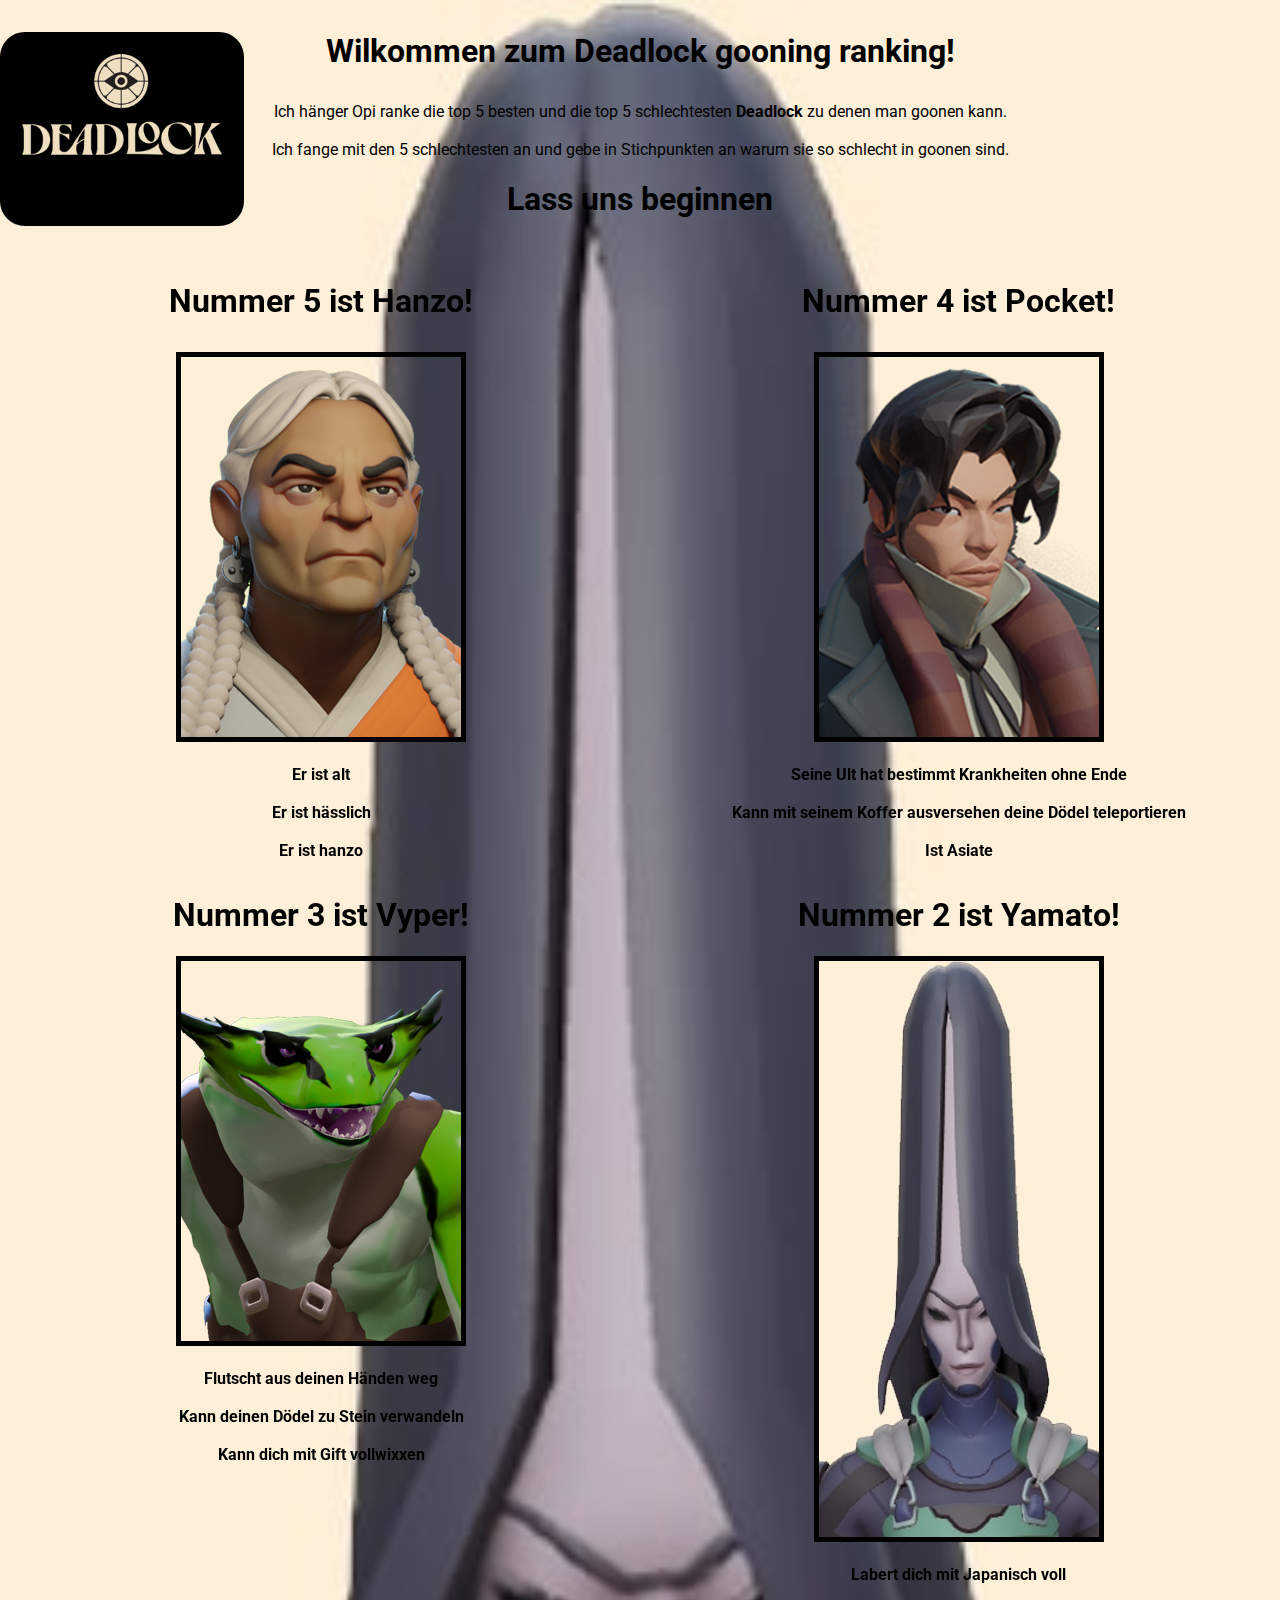
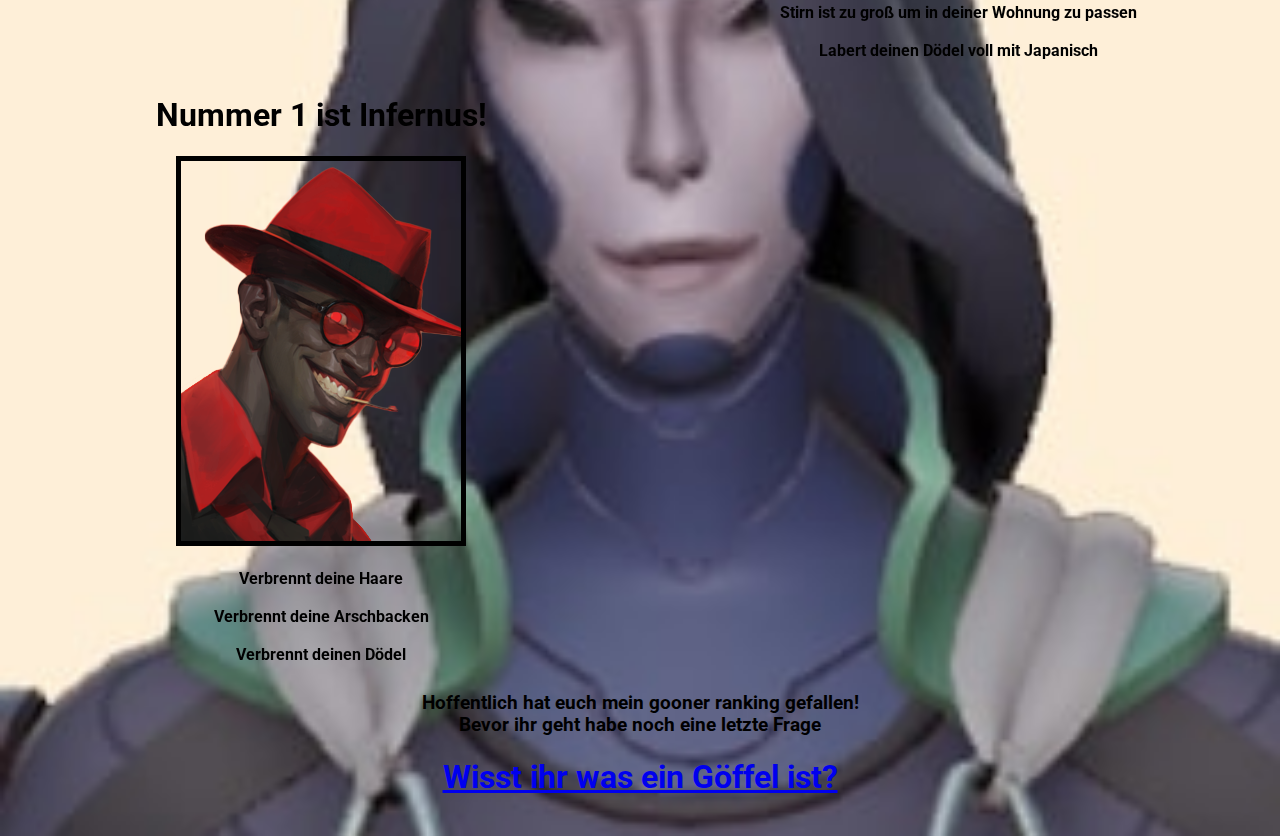
<file: Anti-Goon.html>
<!DOCTYPE html>
<html lang="de">
<head>
    <link rel="stylesheet" href="style.css">
    <link href="https://fonts.googleapis.com/css2?family=Inter:ital,opsz,wght@0,14..32,100..900;1,14..32,100..900&family=Roboto:ital,wght@0,100..900;1,100..900&display=swap" rel="stylesheet">
    <div class="cheese-ham">
    <a href="index.html"><img src="assets\Deadlock_29_2024.webp"></a>
    </div>
    <meta charset="utf-8">
    <meta name="viewport" content="width=device-width, initial-scale=1">
        <center><h1><p>Wilkommen zum Deadlock gooning ranking!</p></h1></center>
</head>
<body>
        <center><p> Ich hänger Opi ranke die top 5 besten und die top 5 schlechtesten <strong>Deadlock</strong> zu denen man goonen kann.<br><br> Ich fange mit den 5 schlechtesten an und gebe in Stichpunkten an warum sie so schlecht in goonen sind.</p>
        <p><h1>Lass uns beginnen</span></p></h1></center>
        <div class="grid-container-2">
            <div class="grid-1">
        <center><p><h1>Nummer 5 ist Hanzo!</p></center>
        <center><img src="assets\Deadlock_gameasset_Hero_Grey_Talon.png.png" border=5></center>
        <br><center><strong>Er ist alt</strong></center>
        <br><center><strong>Er ist hässlich</strong></center>
        <br><center><strong>Er ist hanzo</strong></center>
            </div>
            <div class="grid-2">
        <center><p><h1>Nummer 4 ist Pocket!</p></center>
        <center><img src="assets\Deadlock_gameasset_Hero_Pocket.png" border=5></center>
        <br><center><strong>Seine Ult hat bestimmt Krankheiten ohne Ende</strong></center>
        <br><center><strong>Kann mit seinem Koffer ausversehen deine Dödel teleportieren</strong></center>
        <br><center><strong>Ist Asiate</strong></center> 
            </div>
            <div class="grid-3">
        <center><h1>Nummer 3 ist Vyper!</center>
        <center><img src="assets\Deadlock_gameasset_Hero_Vyper_Jan_2025.png" border=5></center>
        <br><center><strong>Flutscht aus deinen Händen weg</strong></center>
        <br><center><strong>Kann deinen Dödel zu Stein verwandeln</strong></center>
        <br><center><strong>Kann dich mit Gift vollwixxen</strong></center>
            </div>
            <div class="grid-4">
        <center><p><h1>Nummer 2 ist Yamato!</h1></p></center>
        <center><img src="assets\7vnw19dzivpd1.jpg" border=5></center>
        <br><center><strong>Labert dich mit Japanisch voll</strong></center>
        <br><center><strong>Stirn ist zu groß um in deiner Wohnung zu passen</strong></center>
        <br><center><strong>Labert deinen Dödel voll mit Japanisch</strong></center>
            </div>
            <div class="grid-5">
        <center><p><h1>Nummer 1 ist Infernus!</h1></p></center>
        <center><img src="assets\Deadlock_gameasset_Hero_Infernus.png" border=5></center>
        <br><center><strong>Verbrennt deine Haare</strong></center>
        <br><center><strong>Verbrennt deine Arschbacken</strong></center>
        <br><center><strong>Verbrennt deinen Dödel</strong></center>
            </div>
        </div>
        <center><p><h3>Hoffentlich hat euch mein gooner ranking gefallen!<br>Bevor ihr geht habe noch eine letzte Frage<br></h3></p><h1><a href="https://de.wiktionary.org/wiki/G%C3%B6ffel">Wisst ihr was ein Göffel ist?</a></h1><br></center>
</body>
</html>
</file>
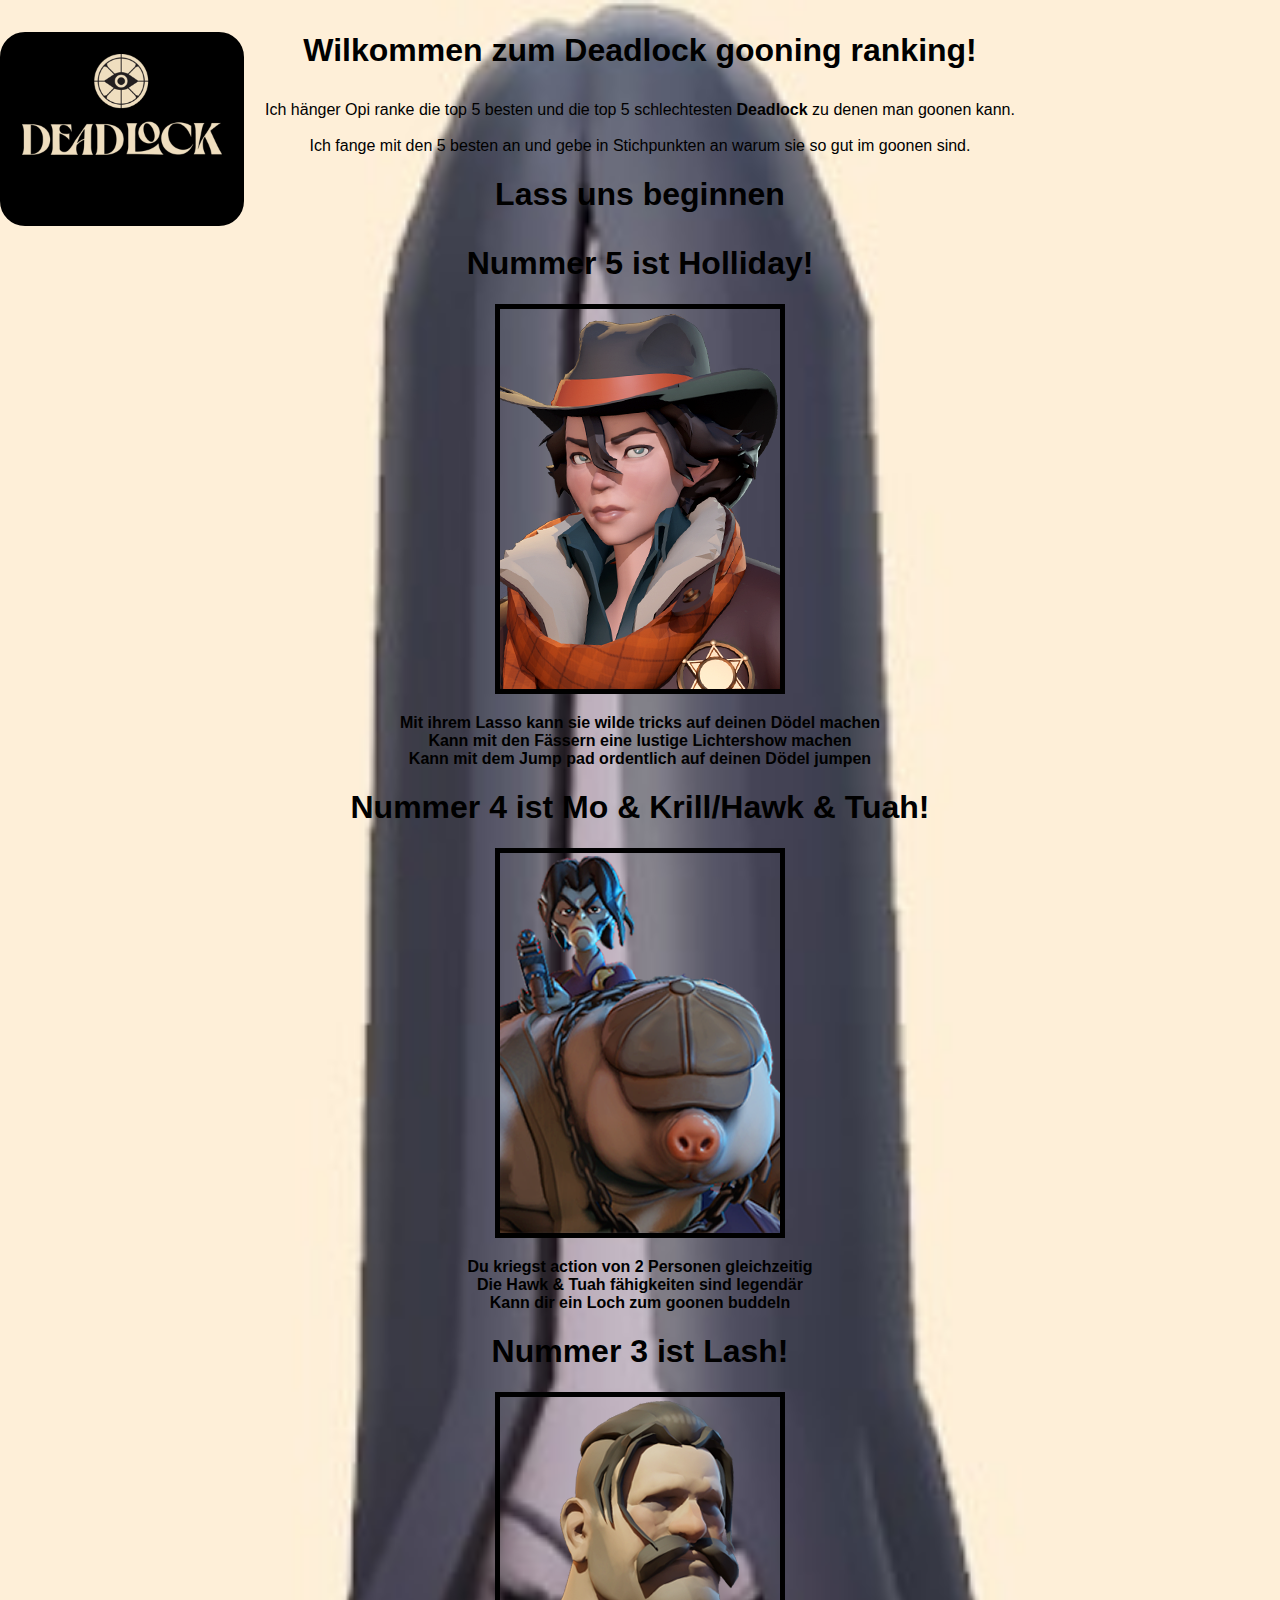
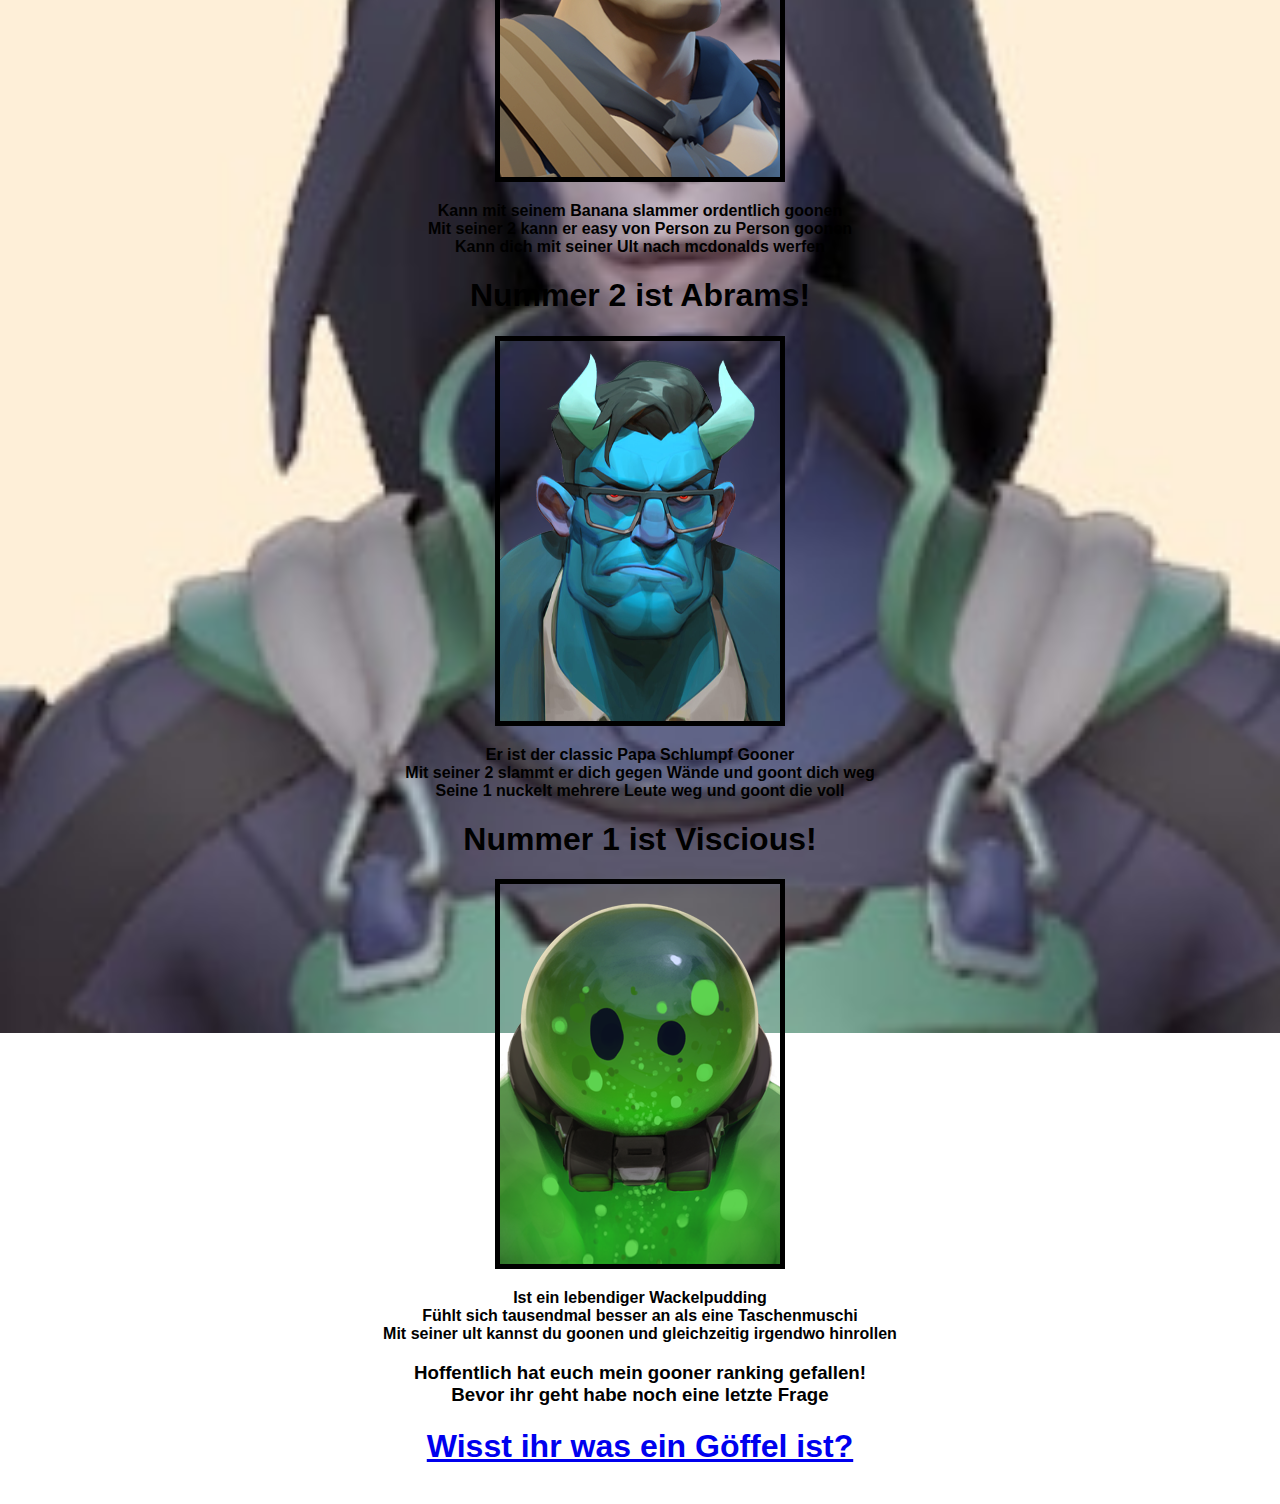
<file: Goon.html>
<!DOCTYPE html>
<html lang="de">
<head>
    <link rel="stylesheet" href="style.css">
    <div class="cheese-ham">
    <div class="Leck">
    <a href="Index.html"><img src="assets\Deadlock_29_2024.webp"></a>
    </div>
    </div>
<style>
        html, body { height: 100%; margin: 0; }
        body{
            background: url('assets/7vnw19dzivpd1.jpg') no-repeat;
            background-size: cover;
        }
        .content { background: rgba(255,255,255,0.75); padding: 1rem; border-radius: 8px; max-width: 1000px; margin: 0 auto; }
        img { max-width: 100%; height: auto; }
    </style>
    <meta charset="utf-8">
    <meta name="viewport" content="width=device-width, initial-scale=1">
        <center><h1><p>Wilkommen zum Deadlock gooning ranking!</p></h1></center>
</head>
<body>
        <center><p> Ich hänger Opi ranke die top 5 besten und die top 5 schlechtesten <strong>Deadlock</strong> zu denen man goonen kann.<br><br> Ich fange mit den 5 besten an und gebe in Stichpunkten an warum sie so gut im goonen sind.</p>
        <p><h1>Lass uns beginnen</span></p></h1></center>
        <center><p><h1>Nummer 5 ist Holliday!</h1></p></center>
        <center><img src="assets\Deadlock_gameasset_Hero_Holliday.png" border=5></center>
        <center><ul></center>
        <center><li><strong>Mit ihrem Lasso kann sie wilde tricks auf deinen Dödel machen</strong></li></center>
        <center><li><strong>Kann mit den Fässern eine lustige Lichtershow machen</strong></li></center>
        <center><li><strong>Kann mit dem Jump pad ordentlich auf deinen Dödel jumpen</strong></li></center> 
        <center></ul></center>
        <center><p><h1>Nummer 4 ist Mo & Krill/Hawk & Tuah!</h1></p></center>
        <center><img src="assets\Deadlock_gameasset_Hero_Mo_and_Krill.png" border=5></center>
        <center><ul></center>
        <center><li><strong>Du kriegst action von 2 Personen gleichzeitig</strong></li></center>
        <center><li><strong>Die Hawk & Tuah fähigkeiten sind legendär</strong></li></center>
        <center><li><strong>Kann dir ein Loch zum goonen buddeln</strong></li></center> 
        <center></ul></center>
        <center><h1>Nummer 3 ist Lash!</h1></center>
        <center><img src="assets\Deadlock_gameasset_Hero_Lash.png" border=5></center>
        <center><ul></center>
        <center><li><strong>Kann mit seinem Banana slammer ordentlich goonen</strong></li></center>
        <center><li><strong>Mit seiner 2 kann er easy von Person zu Person goonen</strong></li></center>
        <center><li><strong>Kann dich mit seiner Ult nach mcdonalds werfen</strong></li></center> 
        <center></ul></center>
        <center><p><h1>Nummer 2 ist Abrams!</h1></p></center>
        <center><img src="assets\Deadlock_gameasset_Hero_Abrams.png" border=5></center>
        <center><ul></center>
        <center><li><strong>Er ist der classic Papa Schlumpf Gooner</strong></li></center>
        <center><li><strong>Mit seiner 2 slammt er dich gegen Wände und goont dich weg</strong></li></center>
        <center><li><strong>Seine 1 nuckelt mehrere Leute weg und goont die voll</strong></li></center> 
        <center></ul></center>
        <center><p><h1>Nummer 1 ist Viscious!</h1></p></center>
        <center><img src="assets\Deadlock_gameasset_Hero_Viscous_sept_2024.png" border=5></center>
        <center><ul></center>
        <center><li><strong>Ist ein lebendiger Wackelpudding</strong></li></center>
        <center><li><strong>Fühlt sich tausendmal besser an als eine Taschenmuschi</strong></li></center>
        <center><li><strong>Mit seiner ult kannst du goonen und gleichzeitig irgendwo hinrollen</strong></li></center> 
        <center></ul></center>
        <center><p><h3>Hoffentlich hat euch mein gooner ranking gefallen!<br>Bevor ihr geht habe noch eine letzte Frage<br></h3></p><h1><a href="https://de.wiktionary.org/wiki/G%C3%B6ffel">Wisst ihr was ein Göffel ist?</a></h1><br></center>
</body>
</html>
</file>
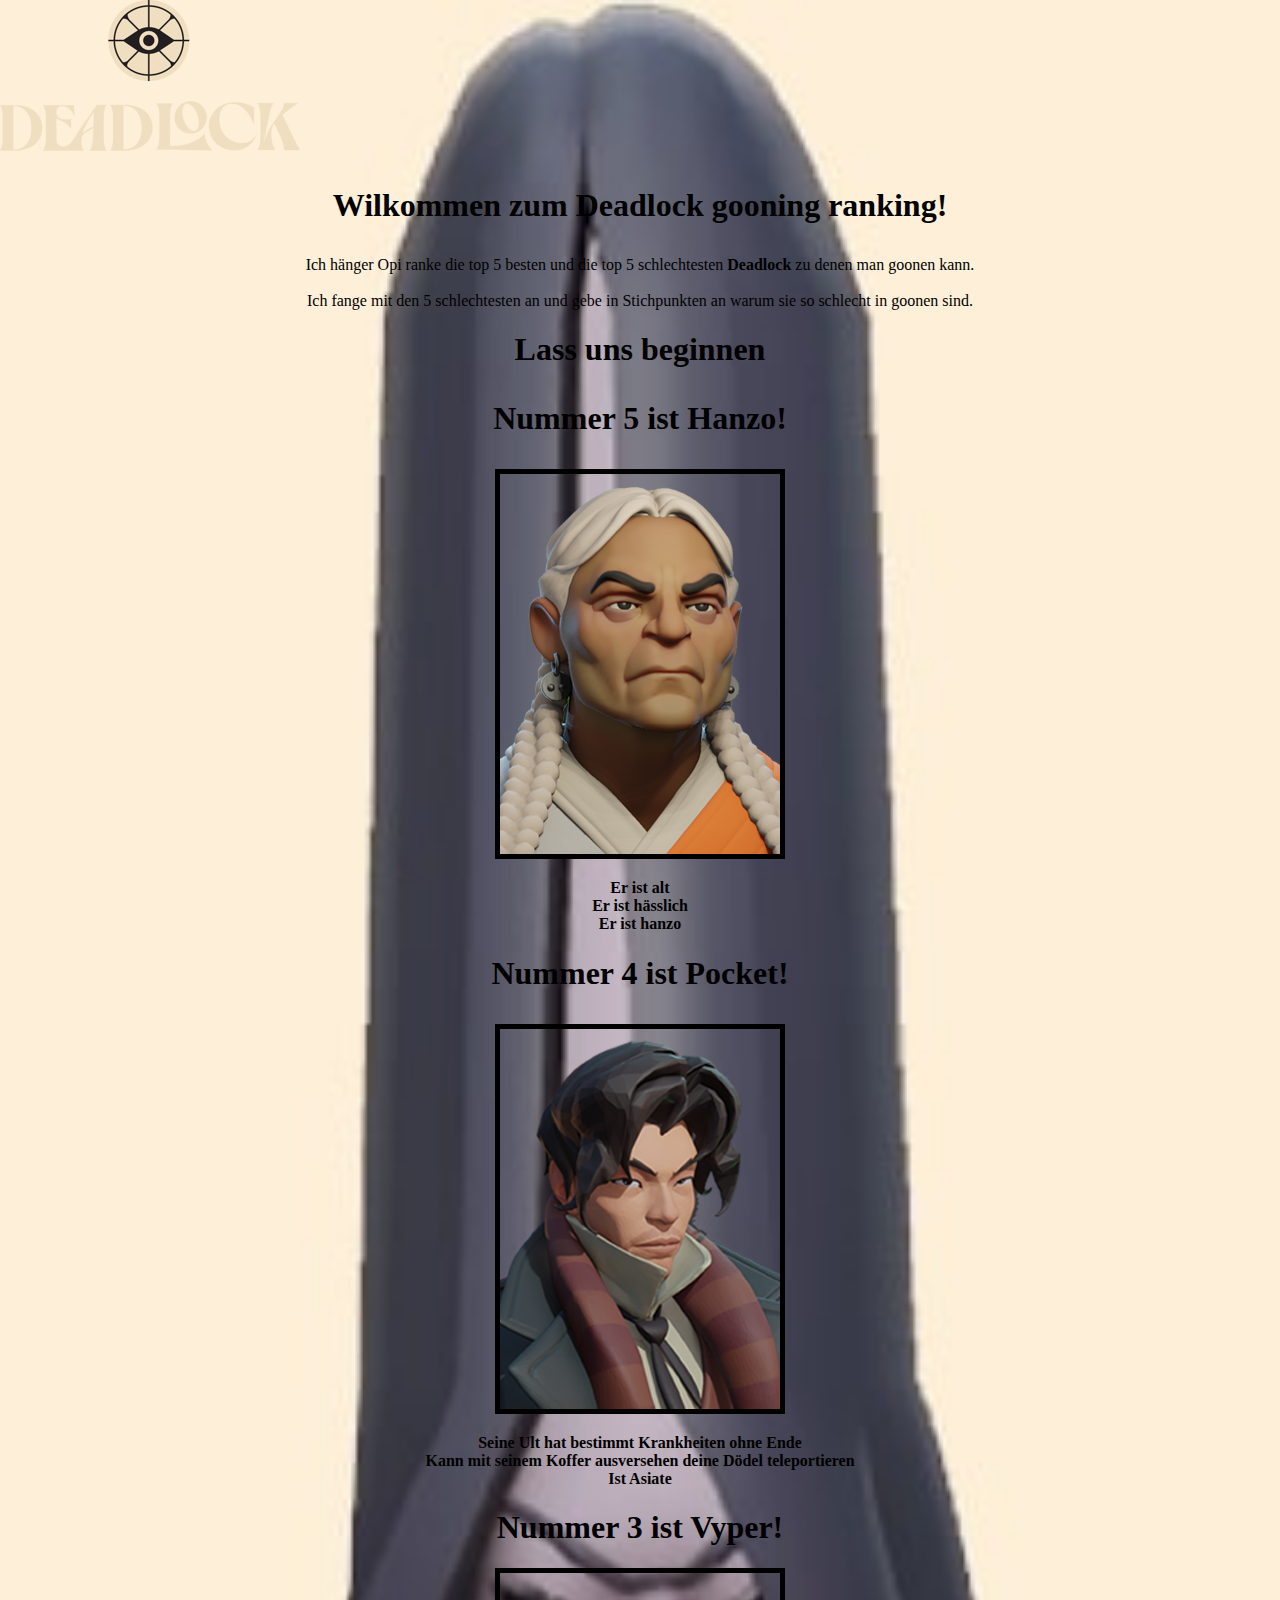
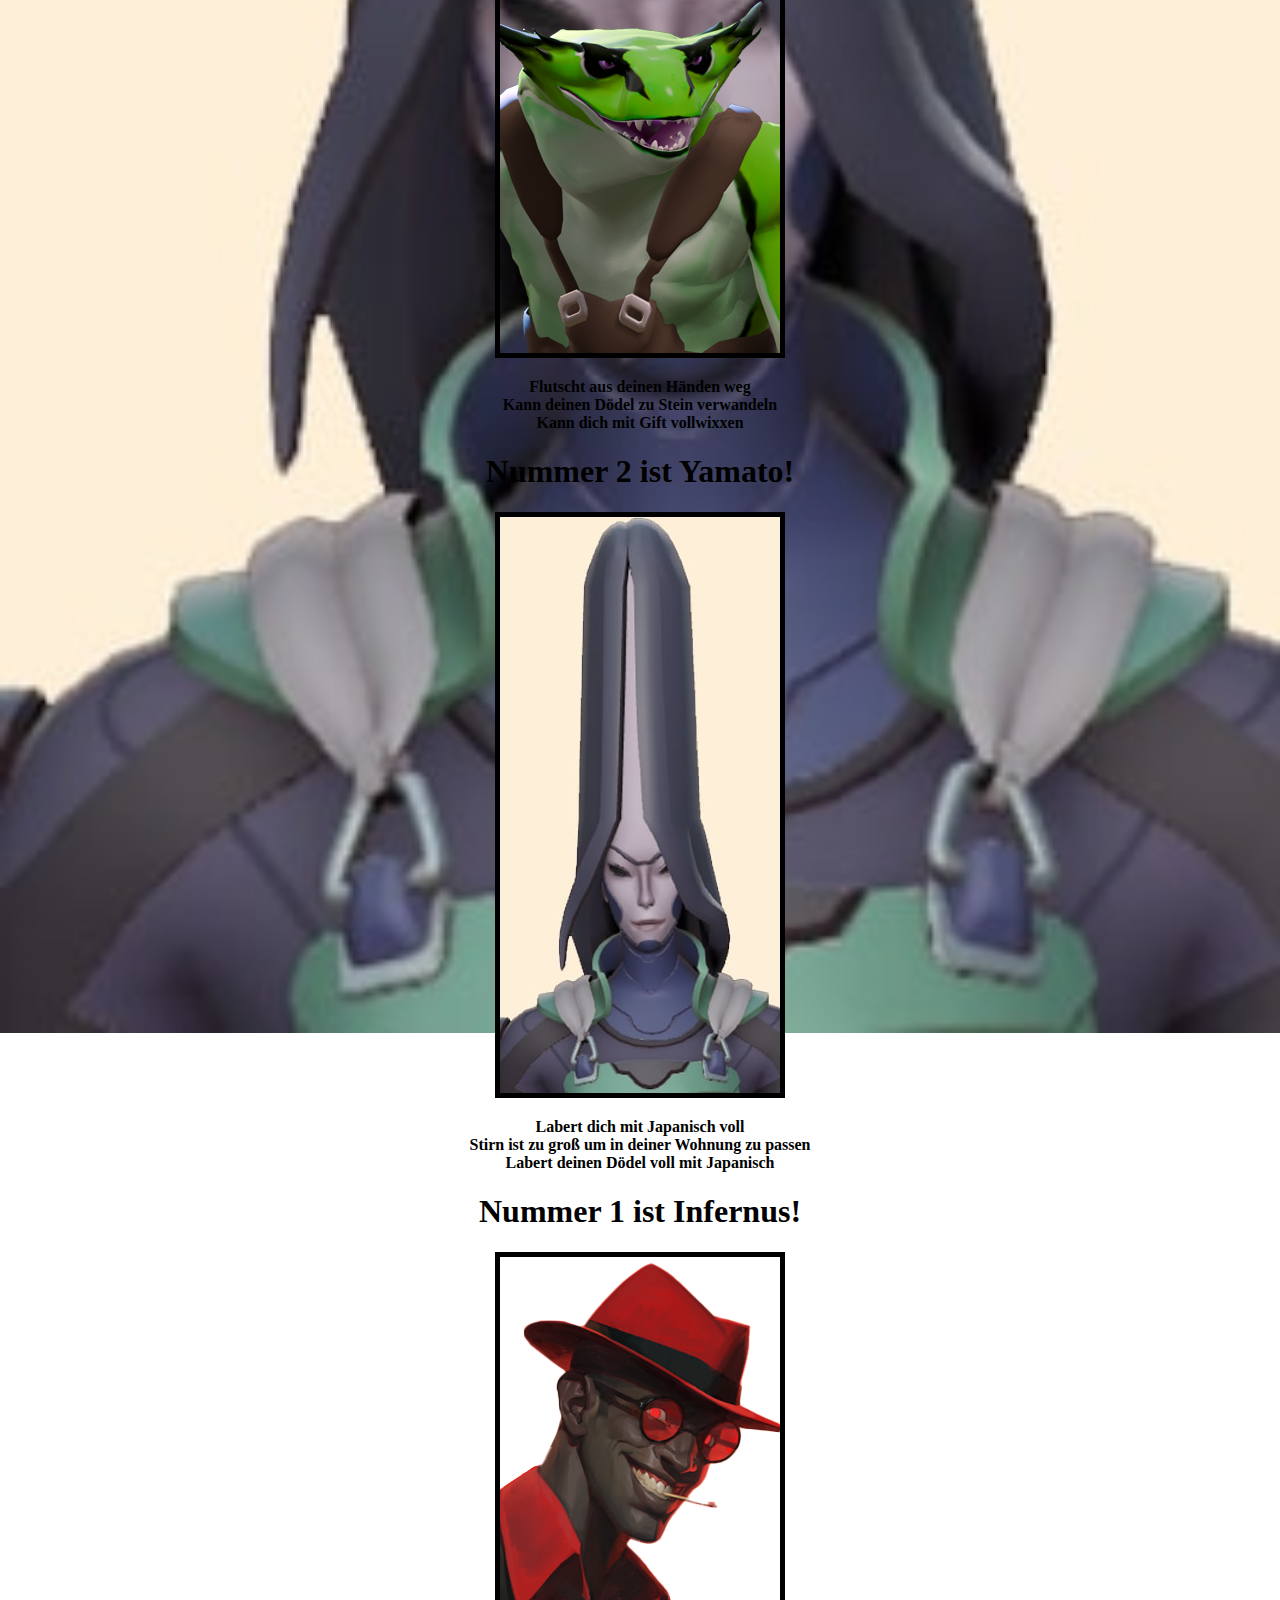
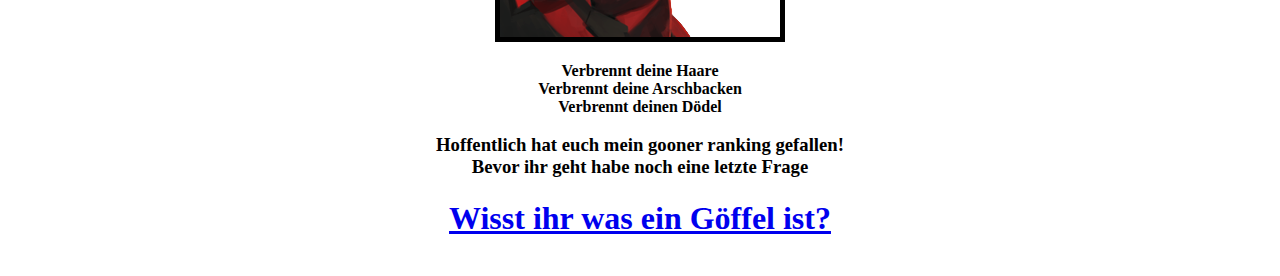
<file: Banane/Anti-Goon.html>
<!DOCTYPE html>
<html lang="de">
<head>
    <link rel="stylesheet" href="style.css">
    <div class="cheese-ham">
    <div class="Leck">
    <a href="happy.html"><img src="assets\Deadlock_29_2024.webp"></a>
    </div>
    </div>
<style>
        html, body { height: 100%; margin: 0; }
        body {
            background: url('assets/7vnw19dzivpd1.jpg') no-repeat;
            background-size: cover;
        }
        .content { background: rgba(255,255,255,0.75); padding: 1rem; border-radius: 8px; max-width: 1000px; margin: 0 auto; }
        img { max-width: 100%; height: auto; }
    </style>
    <meta charset="utf-8">
    <meta name="viewport" content="width=device-width, initial-scale=1">
        <center><h1><p>Wilkommen zum Deadlock gooning ranking!</p></h1></center>
</head>
<body>
        <center><p> Ich hänger Opi ranke die top 5 besten und die top 5 schlechtesten <strong>Deadlock</strong> zu denen man goonen kann.<br><br> Ich fange mit den 5 schlechtesten an und gebe in Stichpunkten an warum sie so schlecht in goonen sind.</p>
        <p><h1>Lass uns beginnen</span></p></h1></center>
        <center><p><h1>Nummer 5 ist Hanzo!</p></center>
        <center><img src="assets\Deadlock_gameasset_Hero_Grey_Talon.png.png" border=5></center>
        <center><ul></center>
        <center><li><strong>Er ist alt</li></center>
        <center><li><strong>Er ist hässlich</center>
        <center><li><strong>Er ist hanzo</center> 
        <center></ul></center>
        <center><p><h1>Nummer 4 ist Pocket!</p></center>
        <center><img src="assets\Deadlock_gameasset_Hero_Pocket.png" border=5></center>
        <center><ul></center>
        <center><li><strong>Seine Ult hat bestimmt Krankheiten ohne Ende</strong></li></center>
        <center><li><strong>Kann mit seinem Koffer ausversehen deine Dödel teleportieren</strong></li></center>
        <center><li><strong>Ist Asiate</li></center> 
        <center></ul></center>
        <center><h1>Nummer 3 ist Vyper!</center>
        <center><img src="assets\Deadlock_gameasset_Hero_Vyper_Jan_2025.png" border=5></center>
        <center><ul></center>
        <center><li><strong>Flutscht aus deinen Händen weg</strong></li></center>
        <center><li><strong>Kann deinen Dödel zu Stein verwandeln</strong></li></center>
        <center><li><strong>Kann dich mit Gift vollwixxen</strong></li></center> 
        <center></ul></center>
        <center><p><h1>Nummer 2 ist Yamato!</h1></p></center>
        <center><img src="assets\7vnw19dzivpd1.jpg" border=5></center>
        <center><ul></center>
        <center><li><strong>Labert dich mit Japanisch voll</strong></li></center>
        <center><li><strong>Stirn ist zu groß um in deiner Wohnung zu passen</strong></li></center>
        <center><li><strong>Labert deinen Dödel voll mit Japanisch</strong></li></center> 
        <center></ul></center>
        <center><p><h1>Nummer 1 ist Infernus!</h1></p></center>
        <center><img src="assets\Deadlock_gameasset_Hero_Infernus.png" border=5></center>
        <center><ul></center>
        <center><li><strong>Verbrennt deine Haare</strong></li></center>
        <center><li><strong>Verbrennt deine Arschbacken</strong></li></center>
        <center><li><strong>Verbrennt deinen Dödel</strong></li></center> 
        <center></ul></center>
        <center><p><h3>Hoffentlich hat euch mein gooner ranking gefallen!<br>Bevor ihr geht habe noch eine letzte Frage<br></h3></p><h1><a href="https://de.wiktionary.org/wiki/G%C3%B6ffel">Wisst ihr was ein Göffel ist?</a></h1><br></center>
</body>
</html>
</file>
<file: style.css>
html, body { height: 100%; margin: 0;
  font-family: 'roboto', sans-serif;
}
    body {background: url('assets/7vnw19dzivpd1.jpg') ;
    background-size: cover;
    min-height: 100vh;
  }
  .content { background: rgba(255,255,255,0.75); padding: 1rem; border-radius: 8px; max-width: 1000px; margin: 0 auto;
  }
  img { max-width: 100%; height: auto;
  }
  hr {
  border-color:rgba(5, 2, 1, 0.488) ;
}
.cheese-ham{background-color: rgb(0, 0, 0); position: fixed; border-radius: 25px;
  border: 2px solid #000000;
  padding: 20px; 
  width: 200px;
  height: 150px;
}
.nugget{background-color: bisque;
font-style: oblique;
}
.cheese-ham:hover{
  background-color: rgb(255, 255, 255); border-radius: 25px;
  border: 2px solid #000000;
  padding: 20px;
}
.grid-container{display: grid;
grid-template-columns: repeat(auto-fill, minmax(450px, 1fr));
gap: 15px;
justify-content: center;
max-width: 1800px;
margin: 0 auto;
padding: 10px;
position: relative;
border-radius: 8px;
}
.grid-container-2{display: grid;
grid-template-columns: repeat(auto-fill, minmax(450px, 1fr));
gap: 15px;
justify-content: center;
max-width: 1800px;
margin: 0 auto;
padding: 10px;
position: relative;
border-radius: 8px;
}
.grid-container-3{display: grid;
grid-template-columns: repeat(auto-fill, minmax(450px, 1fr));
gap: 5px;
justify-content: center;
max-width: 1800px;
margin: 0 auto;
padding: 10px;
position: relative;
border-radius: 8px;
}
.grid-container-4{display: grid;
grid-template-columns: repeat(auto-fill, minmax(450px, 1fr));
gap: 5px;
justify-content: center;
max-width: 2000px;
margin: 0 auto;
padding: 10px;
position: relative;
border-radius: 8px;
}
.grid-container-5{display: grid;
grid-template-columns: repeat(auto-fill, minmax(450px, 1fr));
gap: 5px;
justify-content: center;
max-width: 2000px;
margin: 0 auto;
padding: 10px;
position: relative;
border-radius: 8px;
}
.grid-1{display: flex;
flex-direction: column;
grid-column: span 1;
}
.grid-2{display: flex;
flex-direction: column;
grid-column: span 1;
}
.grid-3{display: flex;
flex-direction: column;
grid-column: span 1;
}
.grid-4{display: flex;
flex-direction: column;
grid-column: span 1;
}
.grid-5{display: flex;
flex-direction: column;
grid-column: span 1;
}
.grid-6{display: flex;
flex-direction: column;
grid-column: span 2;
}
.grid-7{display: flex;
flex-direction: column;
grid-column: span 2;
}
.grid-8{display: flex;
flex-direction: column;
grid-column: span 2;
}
.grid-9{display: flex;
flex-direction: column;
grid-column: span 2;
}
.grid-10{display: flex;
flex-direction: column;
grid-column: span 2;
}
.grid-11{display: flex;
flex-direction: column;
grid-column: span 2;
}
.grid-12{display: flex;
flex-direction: column;
grid-column: span 2;
}
.grid-13{display: flex;
flex-direction: column;
grid-column: span 2;
}
.grid-14{display: flex;
flex-direction: column;
grid-column: span 2;
}
.grid-15{display: flex;
flex-direction: column;
grid-column: span 2;
}
.vindicta{position: relative;
}
.mo{position: relative;
}
.dynamo{position: relative;
}
.lash{position: relative;
}
.haze{position: relative;
}
.Schwanz{text-align: center;
}
.Ass{text-align: center; font-size: 30px;
}
.test{position: absolute; left: 310px; position: absolute; bottom: 470px;
}
.lol{position: absolute; left: 270px; position: absolute; bottom: 250px;
}
.lol:hover{transform: scale(1.5);
}
.lol::after{
  content: '';
  background: linear-gradient(to right, red, blue);
  border-radius: 100px;
  bottom: 0;
  left: 0;
  position: absolute;
  width: 100%;
  height: 4px;
  transition: 100ms;
}
.lol:hover::after{
  width: 0;
}
.test2{position:absolute; left: 290px; bottom: 750px;
}
.Anti{position: absolute; left: 300px; position: absolute; bottom:600px
}
.Anti:hover{transform: scale(2.0);
}
.Anti::after{
  content: '';
  background: linear-gradient(to right, red, blue);
  border-radius: 100px;
  bottom: 0;
  left: 0;
  position: absolute;
  width: 100%;
  height: 4px;
  transition: 100ms;
}
.Anti:hover::after{
  width: 0;
}
.test3{position: absolute; left: 2070px; bottom: 750px;
}
.Goon{position: absolute; right: 250px; position: absolute; bottom: 250px;
}
.Goon:hover{transform: scale(1.5);
}
.Goon::after{
  content: '';
  background: linear-gradient(to right, red, blue);
  border-radius: 100px;
  bottom: 0;
  left: 0;
  position: absolute;
  width: 100%;
  height: 4px;
  transition: 100ms;
}
.Goon:hover::after{
  width: 0;
}
.test4{position: relative; left: 2130px; top: 250px;
}
.Index{position: absolute; right: 300px; position: absolute; bottom: 600px; width: 100px; height: 100px;
}
.Index:hover{transform: scale(1.8);
}
.Index::after{
  content: '';
  background: linear-gradient(to right, red, blue);
  border-radius: 100px;
  bottom: 0;
  left: 0;
  position: absolute;
  width: 100%;
  height: 4px;
  transition: 100ms;  
}
.Index:hover::after{
  width: 0;
}
.navbar{background: black;
padding-right: 15px; padding-left: 15px;
position: relative; top: -350px;
}
.navdiv{
  display: flex;
  align-items: center;
  justify-content: space-between;
}
li{
  list-style: none;
  display: inline-block;
}
li a{
  color: white;
  font-size: 25px;
  font-weight: bold;
  text-decoration: none;
}
.vote{
  display: flex;
  justify-content: center;
  align-items: center;
  gap: 20px;
}
</file>
<file: Banane/style.css>
html, body { height: 100%; margin: 0; }
    body {background: url('assets/7vnw19dzivpd1.jpg') ;
    background-size: cover;}
    .content { background: rgba(255,255,255,0.75); padding: 1rem; border-radius: 8px; max-width: 1000px; margin: 0 auto; }
    img { max-width: 100%; height: auto; }
    hr {
  border-color:rgba(5, 2, 1, 0.488) ;
}
</file>
